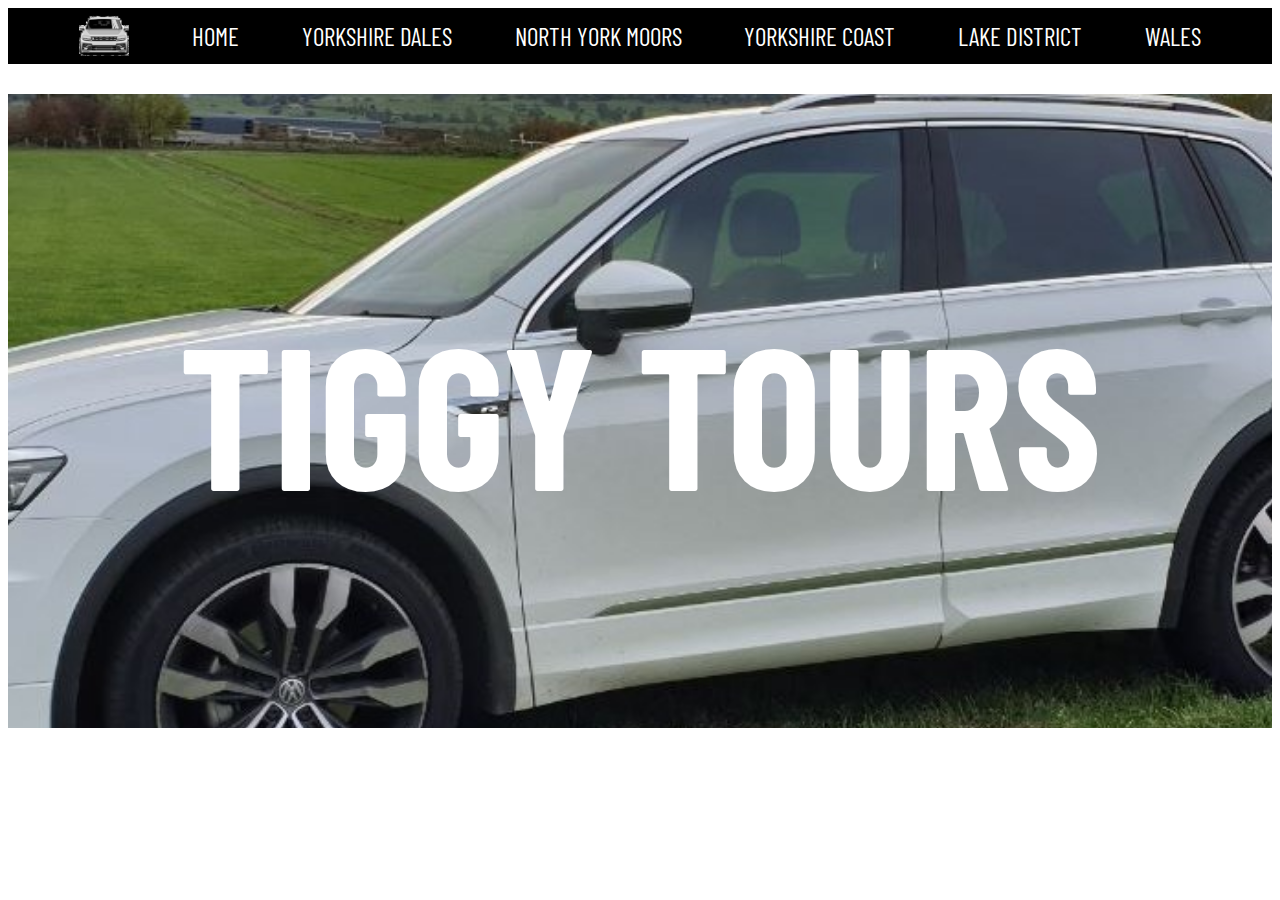
<file: index.html>
<!DOCTYPE html>
<html lang="en">

<head>
  <meta charset="UTF-8">
  <meta name="viewport" content="width=device-width, initial-scale=1.0">
  <title>Tiggy Tours</title>
  <link rel="stylesheet" href="./style.css" /><link rel="preconnect" href="https://fonts.googleapis.com">
  <link rel="preconnect" href="https://fonts.googleapis.com">
  <link rel="preconnect" href="https://fonts.gstatic.com" crossorigin>
  <link href="https://fonts.googleapis.com/css2?family=Barlow+Condensed:ital,wght@0,100;0,200;0,300;0,400;0,500;0,600;0,700;0,800;0,900;1,100;1,200;1,300;1,400;1,500;1,600;1,700;1,800;1,900&display=swap" rel="stylesheet">
</head>

<body>
  <section id="top-menu">
    <div class="top-menu-container">
        <img src="./images/tiguan_black_background.jpg" alt="Tiggy" height="50">
        <li><a href="./index.html">HOME</a></li>
        <li><a href="./tt-yorkshire-dales.html">YORKSHIRE DALES</a></li>
        <li><a href="./tt-north-york-moors.html">NORTH YORK MOORS</a></li>
        <li><a href="./tt-yorkshire-coast.html">YORKSHIRE COAST</a></li>
        <li><a href="./tt-lake-district.html">LAKE DISTRICT</a></li>
        <li><a href="./tt-wales.html">WALES</a></li>
    </div>
  </section>
  
  <div id="whitespace"></div>

  <section id="mainbanner">
  </section>
  <div class="hero-image-home">
    <div class="hero-text">
      <h1>Tiggy Tours</h1>
    </div>
  </div>
  

  <section id="main picture">

  </section>
      
</body>

</html>
</file>
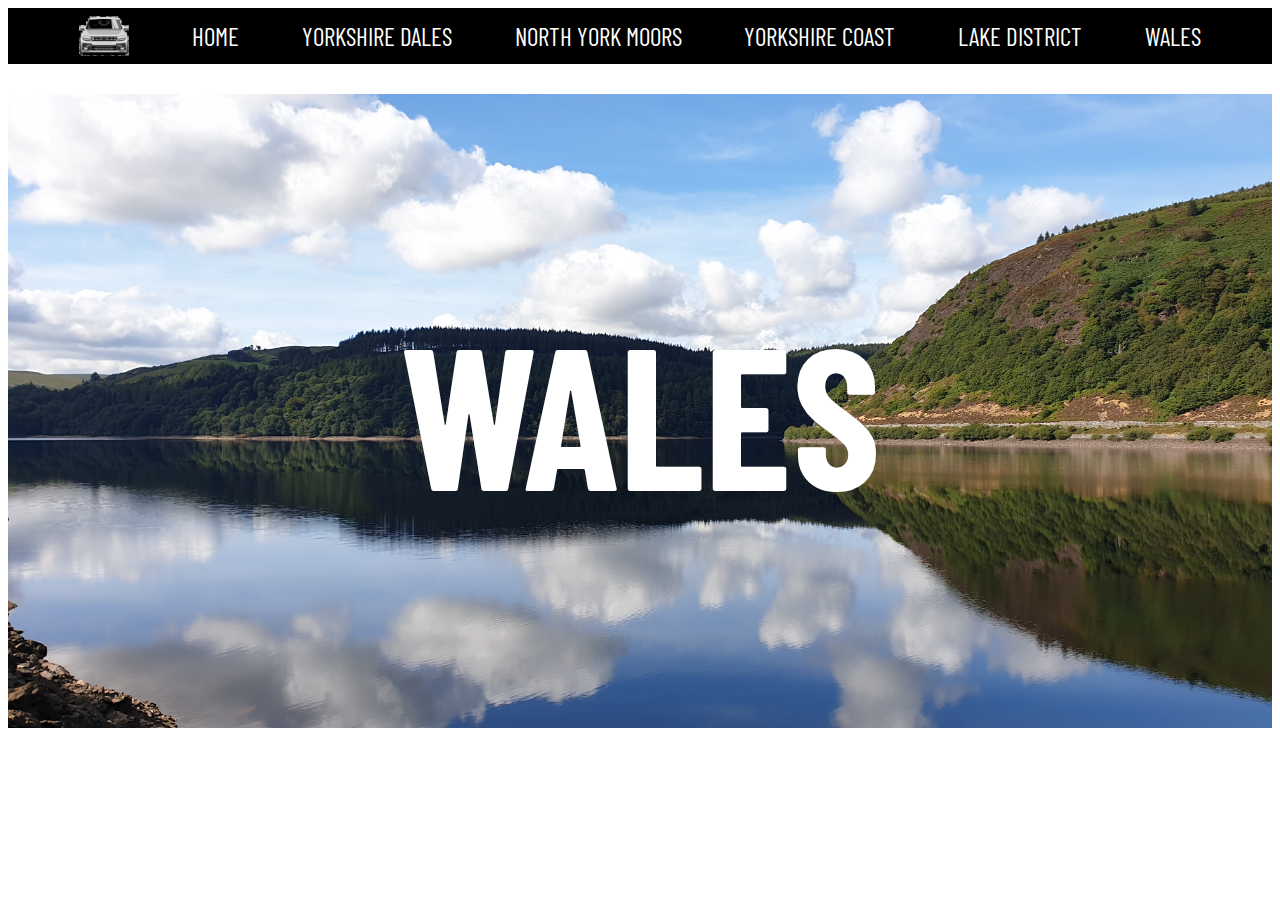
<file: tt-wales.html>
<!DOCTYPE html>
<html lang="en">

<head>
  <meta charset="UTF-8">
  <meta name="viewport" content="width=device-width, initial-scale=1.0">
  <title>Tiggy Tours</title>
  <link rel="stylesheet" href="./style.css" /><link rel="preconnect" href="https://fonts.googleapis.com">
  <link rel="preconnect" href="https://fonts.googleapis.com">
  <link rel="preconnect" href="https://fonts.gstatic.com" crossorigin>
  <link href="https://fonts.googleapis.com/css2?family=Barlow+Condensed:ital,wght@0,100;0,200;0,300;0,400;0,500;0,600;0,700;0,800;0,900;1,100;1,200;1,300;1,400;1,500;1,600;1,700;1,800;1,900&display=swap" rel="stylesheet">
</head>




<body>
  <section id="top-menu">
    <div class="top-menu-container">
        <img src="./images/tiguan_black_background.jpg" alt="Tiggy" height="50">
        <li><a href="./index.html">HOME</a></li>
        <li><a href="./tt-yorkshire-dales.html">YORKSHIRE DALES</a></li>
        <li><a href="./tt-north-york-moors.html">NORTH YORK MOORS</a></li>
        <li><a href="./tt-yorkshire-coast.html">YORKSHIRE COAST</a></li>
        <li><a href="./tt-lake-district.html">LAKE DISTRICT</a></li>
        <li><a href="./tt-wales.html">WALES</a></li>
    </div>
  </section>
  
  <div id="whitespace"></div>

  <section id="mainbanner">
  </section>
  <div class="hero-image-wales">
    <div class="hero-text">
      <h1>Wales</h1>
    </div>
  </div>
  

  <section id="main picture">

  </section>
        
</body>

</html>
</file>
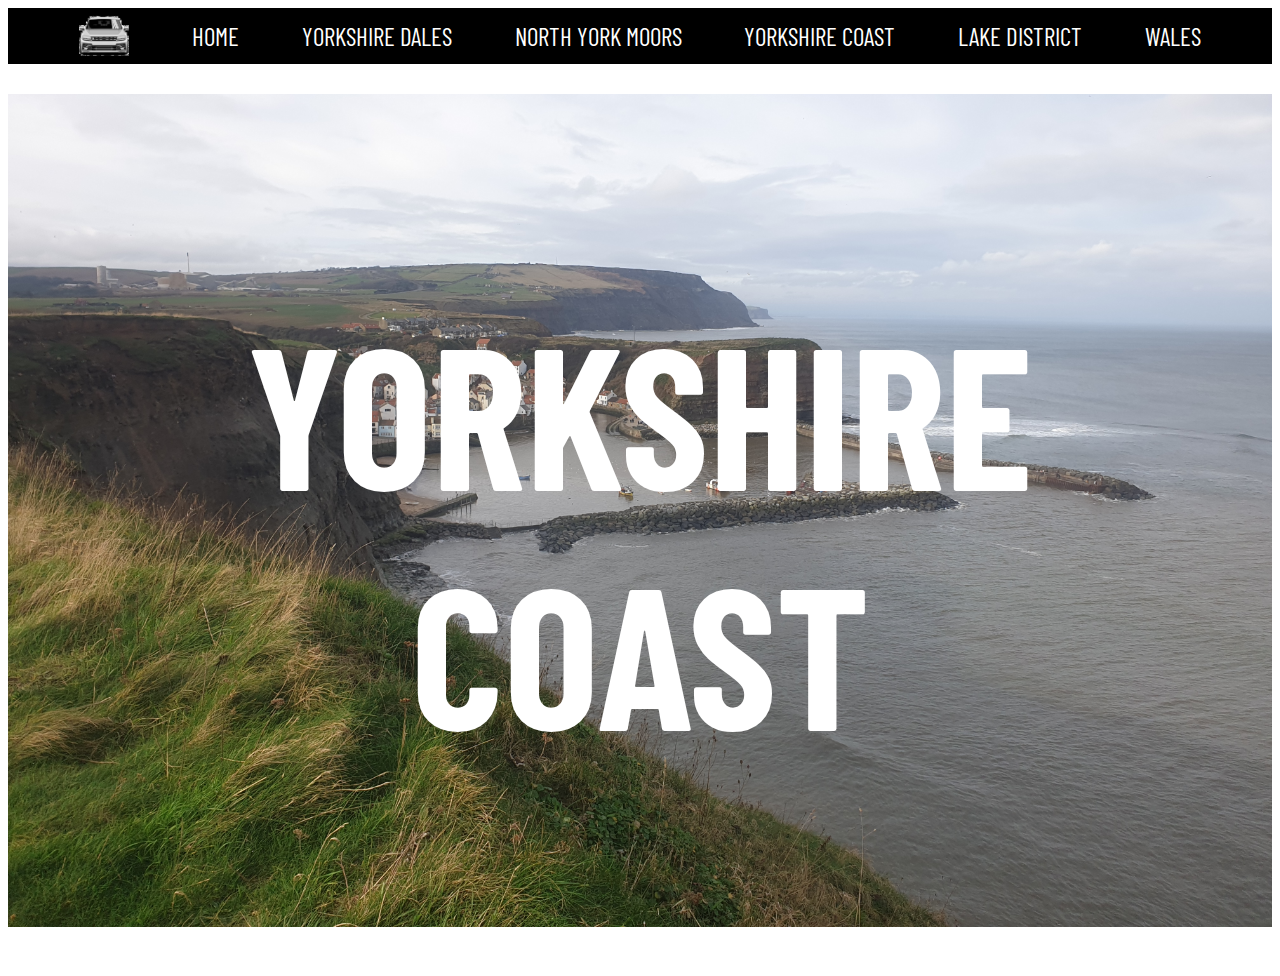
<file: tt-yorkshire-coast.html>
<!DOCTYPE html>
<html lang="en">

<head>
  <meta charset="UTF-8">
  <meta name="viewport" content="width=device-width, initial-scale=1.0">
  <title>Tiggy Tours</title>
  <link rel="stylesheet" href="./style.css" /><link rel="preconnect" href="https://fonts.googleapis.com">
  <link rel="preconnect" href="https://fonts.googleapis.com">
  <link rel="preconnect" href="https://fonts.gstatic.com" crossorigin>
  <link href="https://fonts.googleapis.com/css2?family=Barlow+Condensed:ital,wght@0,100;0,200;0,300;0,400;0,500;0,600;0,700;0,800;0,900;1,100;1,200;1,300;1,400;1,500;1,600;1,700;1,800;1,900&display=swap" rel="stylesheet">
</head>




<body>
  <section id="top-menu">
    <div class="top-menu-container">
        <img src="./images/tiguan_black_background.jpg" alt="Tiggy" height="50">
        <li><a href="./index.html">HOME</a></li>
        <li><a href="./tt-yorkshire-dales.html">YORKSHIRE DALES</a></li>
        <li><a href="./tt-north-york-moors.html">NORTH YORK MOORS</a></li>
        <li><a href="./tt-yorkshire-coast.html">YORKSHIRE COAST</a></li>
        <li><a href="./tt-lake-district.html">LAKE DISTRICT</a></li>
        <li><a href="./tt-wales.html">WALES</a></li>
    </div>
  </section>
  
  <div id="whitespace"></div>

  <section id="mainbanner">
  </section>
  <div class="hero-image-yorkshire-coast">
    <div class="hero-text">
      <h1>Yorkshire coast</h1>
    </div>
  </div>
  

  <section id="main picture">

  </section>
        
</body>

</html>
</file>
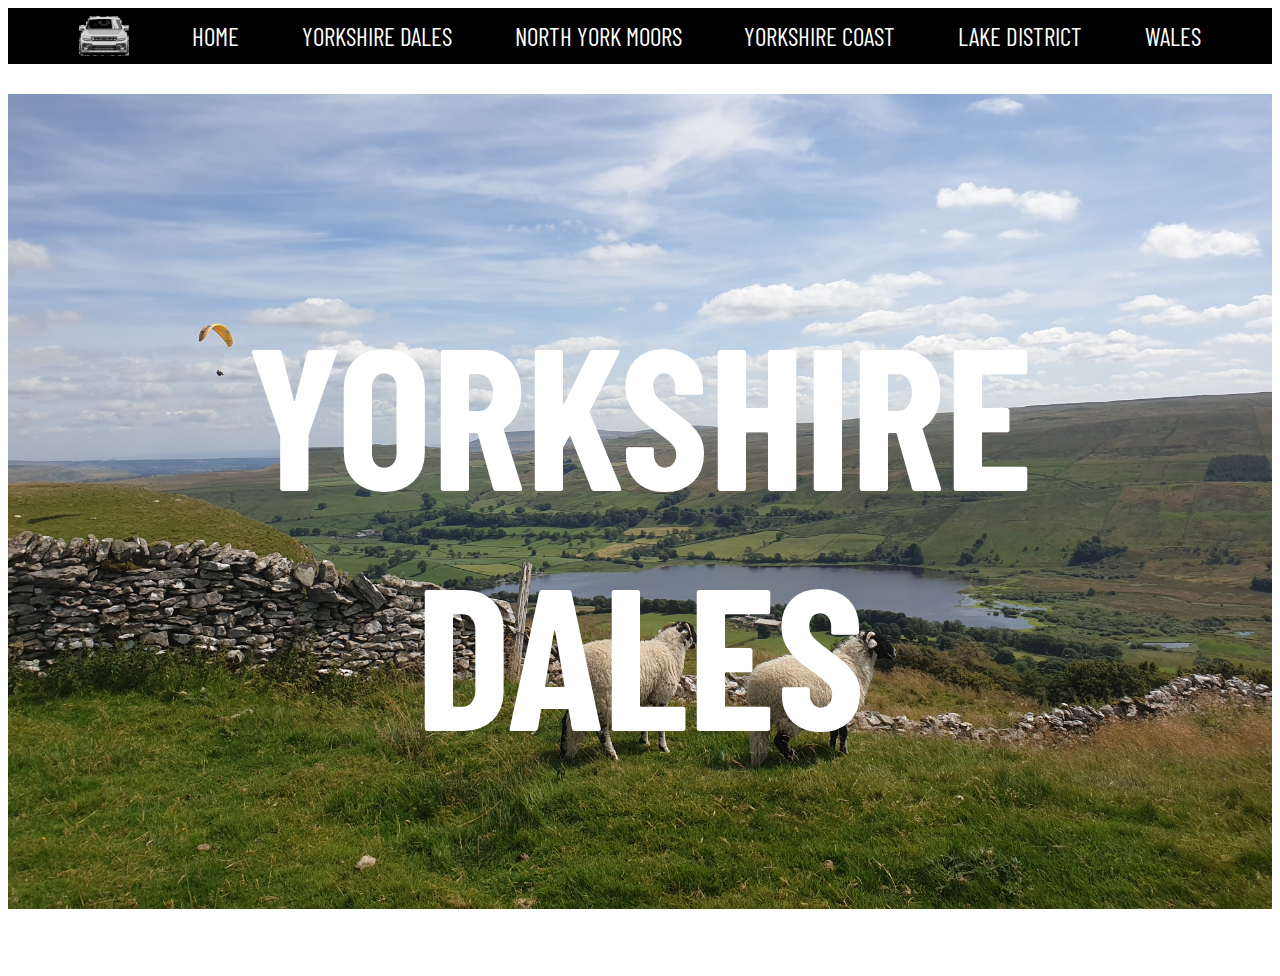
<file: tt-yorkshire-dales.html>
<!DOCTYPE html>
<html lang="en">

<head>
  <meta charset="UTF-8">
  <meta name="viewport" content="width=device-width, initial-scale=1.0">
  <title>Tiggy Tours</title>
  <link rel="stylesheet" href="./style.css" /><link rel="preconnect" href="https://fonts.googleapis.com">
  <link rel="preconnect" href="https://fonts.googleapis.com">
  <link rel="preconnect" href="https://fonts.gstatic.com" crossorigin>
  <link href="https://fonts.googleapis.com/css2?family=Barlow+Condensed:ital,wght@0,100;0,200;0,300;0,400;0,500;0,600;0,700;0,800;0,900;1,100;1,200;1,300;1,400;1,500;1,600;1,700;1,800;1,900&display=swap" rel="stylesheet">
</head>




<body>
  <section id="top-menu">
    <div class="top-menu-container">
        <img src="./images/tiguan_black_background.jpg" alt="Tiggy" height="50">
        <li><a href="./index.html">HOME</a></li>
        <li><a href="./tt-yorkshire-dales.html">YORKSHIRE DALES</a></li>
        <li><a href="./tt-north-york-moors.html">NORTH YORK MOORS</a></li>
        <li><a href="./tt-yorkshire-coast.html">YORKSHIRE COAST</a></li>
        <li><a href="./tt-lake-district.html">LAKE DISTRICT</a></li>
        <li><a href="./tt-wales.html">WALES</a></li>
    </div>
  </section>
  
  <div id="whitespace"></div>

  <section id="mainbanner">
  </section>
  <div class="hero-image-yorkshire-dales">
    <div class="hero-text">
      <h1>Yorkshire dales</h1>
    </div>
  </div>
  

  <section id="main picture">

  </section>
        
</body>

</html>
</file>
<file: style.css>
.no-decoration, a:link, a:visited {
  text-decoration: none;
  color: white;
  font-size: 25px;
  font-family: "Barlow Condensed";
}
#whitespace {
  background-color: white;
  height:30px;
  width: 100%;
}
.top-menu-container {
  display: flex;
  justify-content: center;
  align-items: center;
  padding: 3px;
  background-color: black;
  gap: 5%;
}
.main-banner {
  font-size: 80px;
  padding: 50px;
}
.hero-text {
  color: white;
  font-family: "Barlow Condensed";
  font-size: 100px;
  padding: 5%;
  text-align: center;
  text-transform: uppercase;
}
.hero-image-home {
  background-image: url("./images/tiggy_cropped.jpg");
  background-size: cover;
  background-repeat: no-repeat;
  background-attachment: fixed;
  background-position: center center;
  overflow: hidden;
}
.hero-image-yorkshire-dales {
  background-image: url("./images/yorkshire_dales.jpg");
  background-size: cover;
  background-repeat: no-repeat;
  background-attachment: fixed;
  background-position: center 85%;
  overflow: hidden;
}
.hero-image-north-york-moors {
  background-image: url("./images/north_york_moors.jpg");
  background-size: cover;
  background-repeat: no-repeat;
  background-attachment: fixed;
  background-position: center center;
  overflow: hidden;
}
.hero-image-yorkshire-coast {
  background-image: url("./images/yorkshire_coast.jpg");
  background-size: cover;
  background-repeat: no-repeat;
  background-attachment: fixed;
  background-position: center 55%;
  overflow: hidden;
}
.hero-image-lake-district {
  background-image: url("./images/lake_district.jpg");
  background-size: cover;
  background-repeat: no-repeat;
  background-attachment: fixed;
  background-position: center center;
  overflow: hidden;
}
.hero-image-wales {
  background-image: url("./images/wales.jpg");
  background-size: cover;
  background-repeat: no-repeat;
  background-attachment: fixed;
  background-position: center 46%;
  overflow: hidden;
}
li {
  list-style: none;
}

.barlow-condensed-thin {
  font-family: "Barlow Condensed", sans-serif;
  font-weight: 100;
  font-style: normal;
}

.barlow-condensed-extralight {
  font-family: "Barlow Condensed", sans-serif;
  font-weight: 200;
  font-style: normal;
}

.barlow-condensed-light {
  font-family: "Barlow Condensed", sans-serif;
  font-weight: 300;
  font-style: normal;
}

.barlow-condensed-regular {
  font-family: "Barlow Condensed", sans-serif;
  font-weight: 400;
  font-style: normal;
}

.barlow-condensed-medium {
  font-family: "Barlow Condensed", sans-serif;
  font-weight: 500;
  font-style: normal;
}

.barlow-condensed-semibold {
  font-family: "Barlow Condensed", sans-serif;
  font-weight: 600;
  font-style: normal;
}

.barlow-condensed-bold {
  font-family: "Barlow Condensed", sans-serif;
  font-weight: 700;
  font-style: normal;
}

.barlow-condensed-extrabold {
  font-family: "Barlow Condensed", sans-serif;
  font-weight: 800;
  font-style: normal;
}

.barlow-condensed-black {
  font-family: "Barlow Condensed", sans-serif;
  font-weight: 900;
  font-style: normal;
}

.barlow-condensed-thin-italic {
  font-family: "Barlow Condensed", sans-serif;
  font-weight: 100;
  font-style: italic;
}

.barlow-condensed-extralight-italic {
  font-family: "Barlow Condensed", sans-serif;
  font-weight: 200;
  font-style: italic;
}

.barlow-condensed-light-italic {
  font-family: "Barlow Condensed", sans-serif;
  font-weight: 300;
  font-style: italic;
}

.barlow-condensed-regular-italic {
  font-family: "Barlow Condensed", sans-serif;
  font-weight: 400;
  font-style: italic;
}

.barlow-condensed-medium-italic {
  font-family: "Barlow Condensed", sans-serif;
  font-weight: 500;
  font-style: italic;
}

.barlow-condensed-semibold-italic {
  font-family: "Barlow Condensed", sans-serif;
  font-weight: 600;
  font-style: italic;
}

.barlow-condensed-bold-italic {
  font-family: "Barlow Condensed", sans-serif;
  font-weight: 700;
  font-style: italic;
}

.barlow-condensed-extrabold-italic {
  font-family: "Barlow Condensed", sans-serif;
  font-weight: 800;
  font-style: italic;
}

.barlow-condensed-black-italic {
  font-family: "Barlow Condensed", sans-serif;
  font-weight: 900;
  font-style: italic;
}

.roboto-thin {
  font-family: "Roboto", serif;
  font-weight: 100;
  font-style: normal;
}

.roboto-thin-italic {
  font-family: "Roboto", serif;
  font-weight: 100;
  font-style: italic;
}

.roboto-light {
  font-family: "Roboto", serif;
  font-weight: 300;
  font-style: normal;
}

.roboto-light-italic {
  font-family: "Roboto", serif;
  font-weight: 300;
  font-style: italic;
}

.roboto-regular {
  font-family: "Roboto", serif;
  font-weight: 400;
  font-style: normal;
}

.roboto-regular-italic {
  font-family: "Roboto", serif;
  font-weight: 400;
  font-style: italic;
}

.roboto-medium {
  font-family: "Roboto", serif;
  font-weight: 500;
  font-style: normal;
}

.roboto-medium-italic {
  font-family: "Roboto", serif;
  font-weight: 500;
  font-style: italic;
}

.roboto-bold {
  font-family: "Roboto", serif;
  font-weight: 700;
  font-style: normal;
}

.roboto-bold-italic {
  font-family: "Roboto", serif;
  font-weight: 700;
  font-style: italic;
}

.roboto-black {
  font-family: "Roboto", serif;
  font-weight: 900;
  font-style: normal;
}

.roboto-black-italic {
  font-family: "Roboto", serif;
  font-weight: 900;
  font-style: italic;
}
</file>
